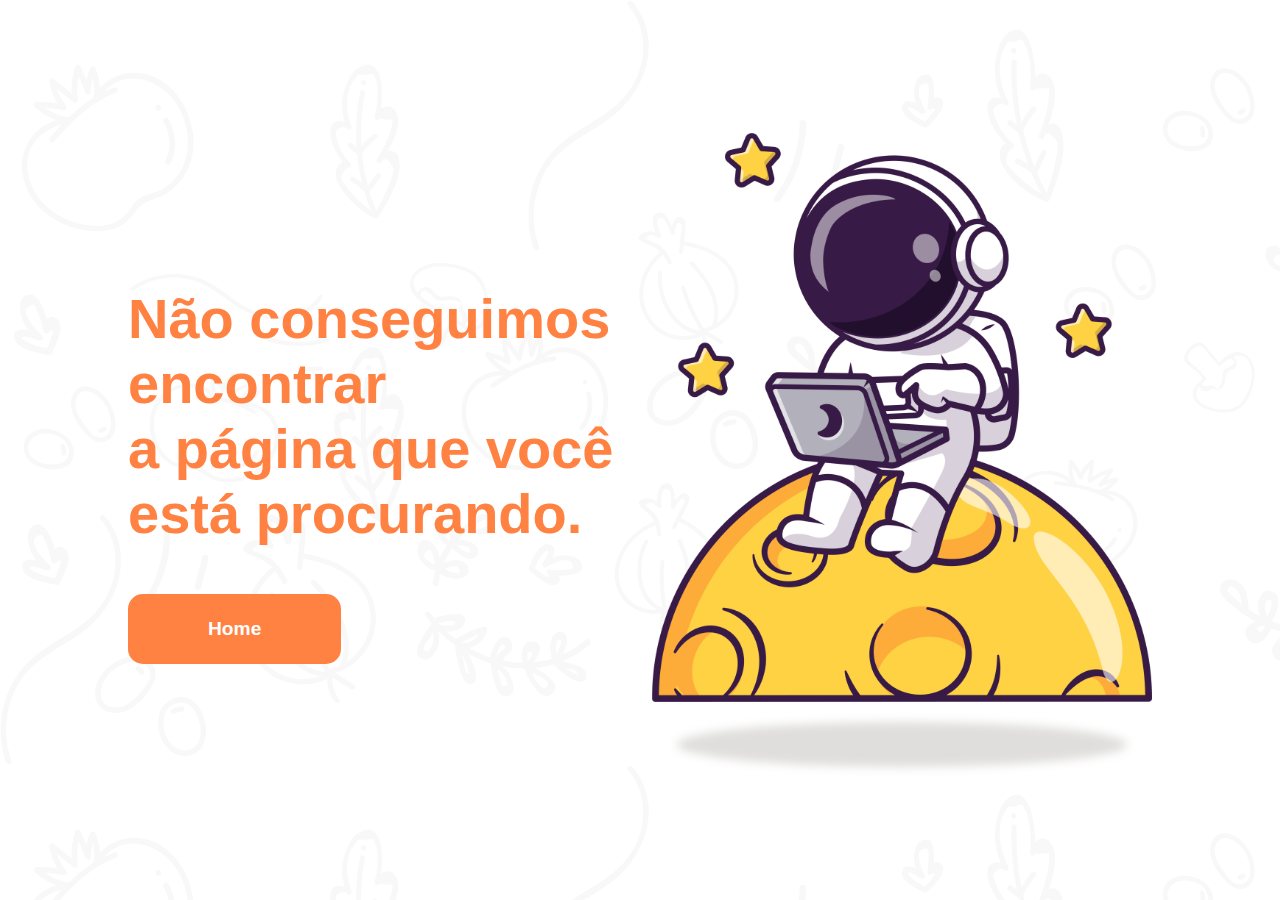
<file: erro.html>
<!DOCTYPE html>
<html lang="pt-BR">
<head>
    <meta charset="UTF-8">
    <meta http-equiv="X-UA-Compatible" content="IE=edge">
    <meta name="viewport" content="width=device-width, initial-scale=1.0">
    <link rel="stylesheet" href="assets/css/styleERRO.css">
    <title>Erro 404</title>
</head>
<body>
    <main class="main">
        <section class="section">
            <div class="left">
                <p>Erro 404</p>
                <h4>Não conseguimos encontrar <br>a página que você está procurando.</h4>
                <a href="index.html" class="btn">Home</a>
            </div>
            <div class="right">
                <img src="assets/images/Erro.png" alt="imagem de erro 404">
                <div class="shadow"></div>
            </div>
        </section>
    </main>
</body>
</html>
</file>
<file: assets/css/styleERRO.css>
*{
    margin: 0;
    padding: 0;
    box-sizing: border-box;
    font-family: sans-serif;
    text-decoration: none;
    list-style: none;
}
body{
    background-image: url(../images/faq-bg.png);
    overflow: hidden;
}
.header{
    position: fixed;
    width: 100%;
    padding: 40px 60px;
}
.navigation{
    display: flex;
    align-items: center;
    justify-content: space-between;
}
.logo{
    font-size: 2.5rem;
    font-weight: bold;
    color: #fff;
}
.navigation ul{
    display: flex;
    align-items: center;
    gap: 60px;
}
.navigation ul li a{
    color: #fff;
    font-size: 1.2rem;
    transition: all .1s ease;
}
.navigation ul li a:hover{
    border-bottom: 3px solid #fff;
}
.main{
    overflow: hidden;
}
.section{
    padding: 8rem;
    height: 100vh;

    display: flex;
    align-items: center;
    justify-content: space-between;
}
.left{
    display: flex;
    flex-direction: column;
    align-items: flex-start;
}
.left p{
    font-size: 2.2rem;
    color: #fff;
    margin-bottom: 10px;
}
.left h4{
    font-size: 3.5rem;
    color: #ff8243;
    margin-bottom: 3rem;
}
.btn{
    padding: 1.5rem 5rem;
    background: #ff8243;
    border-radius: 15px;
    color: #fff;
    font-size: 1.2rem;
    font-weight: 700;
    transition: all 0.3s ease;
}
.btn:hover{
    box-shadow: 0 1px 4px #ff8243;
}
.right img{
    width: 500px;
    margin-bottom: 1rem;
    animation: float 1.8s infinite alternate;
}
.shadow{
    width: 450px;
    height: 45px;
    background: hsla(38, 21%, 19%, .16);
    border-radius: 50%;
    margin: 0 auto;
    filter: blur(5px);
    animation: shadow 1.8s infinite alternate;
}
@keyframes float{
    0%{
        transform: translateY(0);
    }
    100%{
        transform: translateY(15px);
    }
}
@keyframes shadow{
    0%{
        transform: scale(1.1);
    }
    100%{
        transform: scale(.85,.85);
    }
}

@media screen and (max-width: 768px) {
    .header {
        padding: 15px; /* Adjust header padding for smaller screens */
    }

    .logo {
        font-size: 1.5rem; /* Further decrease font size for smaller screens */
    }

    .navigation ul {
        gap: 20px; /* Further decrease gap for smaller screens */
    }

    .navigation ul li a {
        font-size: 0.9rem; /* Further decrease font size for smaller screens */
    }

    .section {
        padding: 3rem; /* Further decrease padding for smaller screens */
    }

    .left p {
        font-size: 1.5rem; /* Further decrease font size for smaller screens */
    }

    .left h4 {
        font-size: 2.5rem; /* Further decrease font size for smaller screens */
    }

    .btn {
        padding: 0.8rem 2rem; /* Further adjust padding for smaller screens */
        font-size: 0.8rem; /* Further decrease font size for smaller screens */
    }

    .shadow {
        display: none;
    }
    img{
        display: none;
    }
}
</file>
